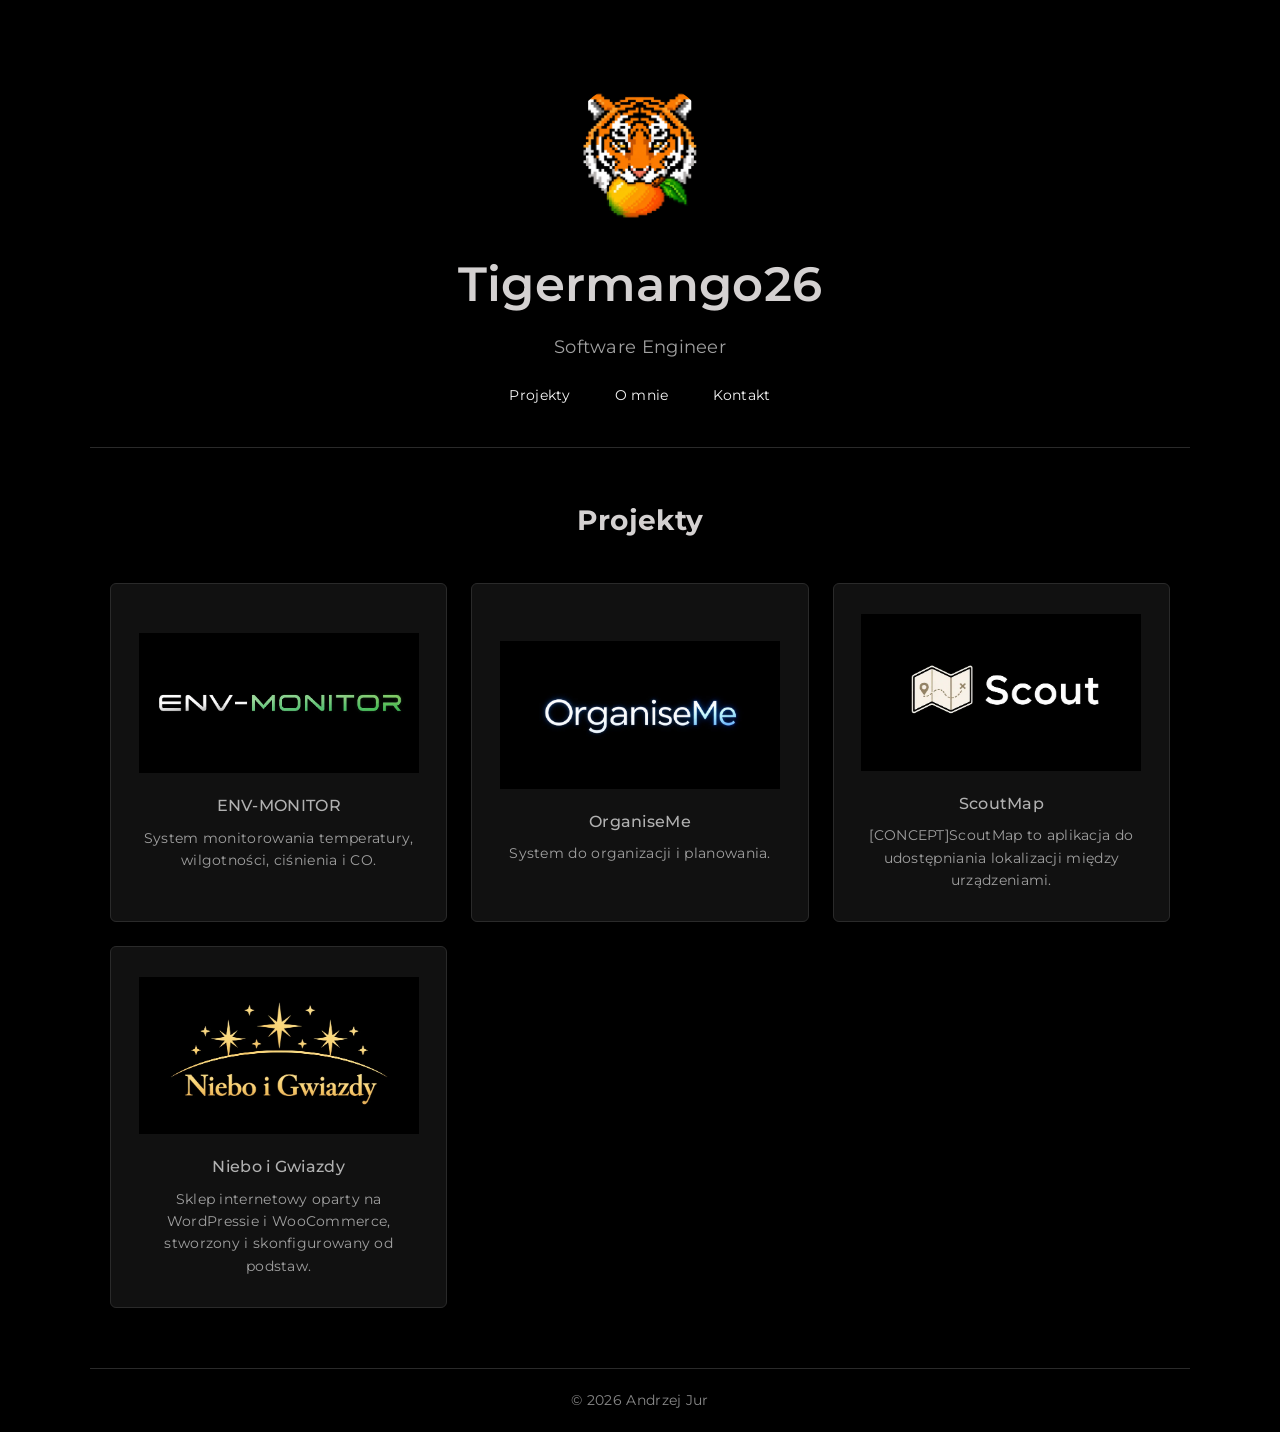
<file: index.html>
<!DOCTYPE html>
<html lang="pl">
<head>
    <meta charset="UTF-8">
    <meta name="viewport" content="width=device-width, initial-scale=1.0">
    <title>Projekty - Andrzej Jur</title>
    <link rel="stylesheet" href="style.css?v=3">
    <link href="https://fonts.googleapis.com/css2?family=Montserrat:wght@300;400;600&display=swap" rel="stylesheet">
    <link rel="icon" type="image/jpg" href="assets/favicon.jpg"
</head>

<body>

    <header>
        <img src="assets/Tigermango_animated.webp" alt="Logo Tigermango" class="header-logo">

        <h1>Tigermango26</h1>
        <p>Software Engineer</p>

        <nav>
            <ul class="nav">
                <li><a href="/">Projekty</a></li>
                <li><a href="/aboutme.html">O mnie</a></li>
                <li><a href="/contact.html">Kontakt</a></li>
            </ul>
        </nav>
    </header>

    <main>
        <section class="page-intro">
            <h2>Projekty</h2>
        </section>

        <section class="projects-grid">
            <a href="/projekty/envmonitor/" class="project-card">
                <img src="assets/env_button_logo.webp" alt="ENV-MONITOR logo">
                <span>ENV-MONITOR</span>
                <p>System monitorowania temperatury, wilgotności, ciśnienia i CO.</p>
            </a>

            <a href="/projekty/organiseme/" class="project-card">
                <img src="/assets/organiseme_logo.webp" alt="OrganiseMe">
                <span>OrganiseMe</span>
                <p>System do organizacji i planowania.</p>
            </a>

            <a href="/projekty/scoutmap/" class="project-card">
                <img src="/assets/scoutmap_logo.webp" alt="ScoutMap">
                <span>ScoutMap</span>
                <p>[CONCEPT]ScoutMap to aplikacja do udostępniania lokalizacji między urządzeniami.</p>
            </a>

            <a href="/projekty/nieboigwiazdy/" class="project-card">
                <img src="/assets/nieboigwiazdy_logo.webp" alt="Niebo i Gwiazdy">
                <span>Niebo i Gwiazdy</span>
                <p>Sklep internetowy oparty na WordPressie i WooCommerce, stworzony i skonfigurowany od podstaw.</p>
            </a>



        </section>
    </main>

    <footer>
        <p>© 2026 Andrzej Jur</p>
    </footer>

    <script>
        function closePopup() {
            document.getElementById("popup").classList.add("hidden");
        }
    </script>

</body>
</html>
</file>
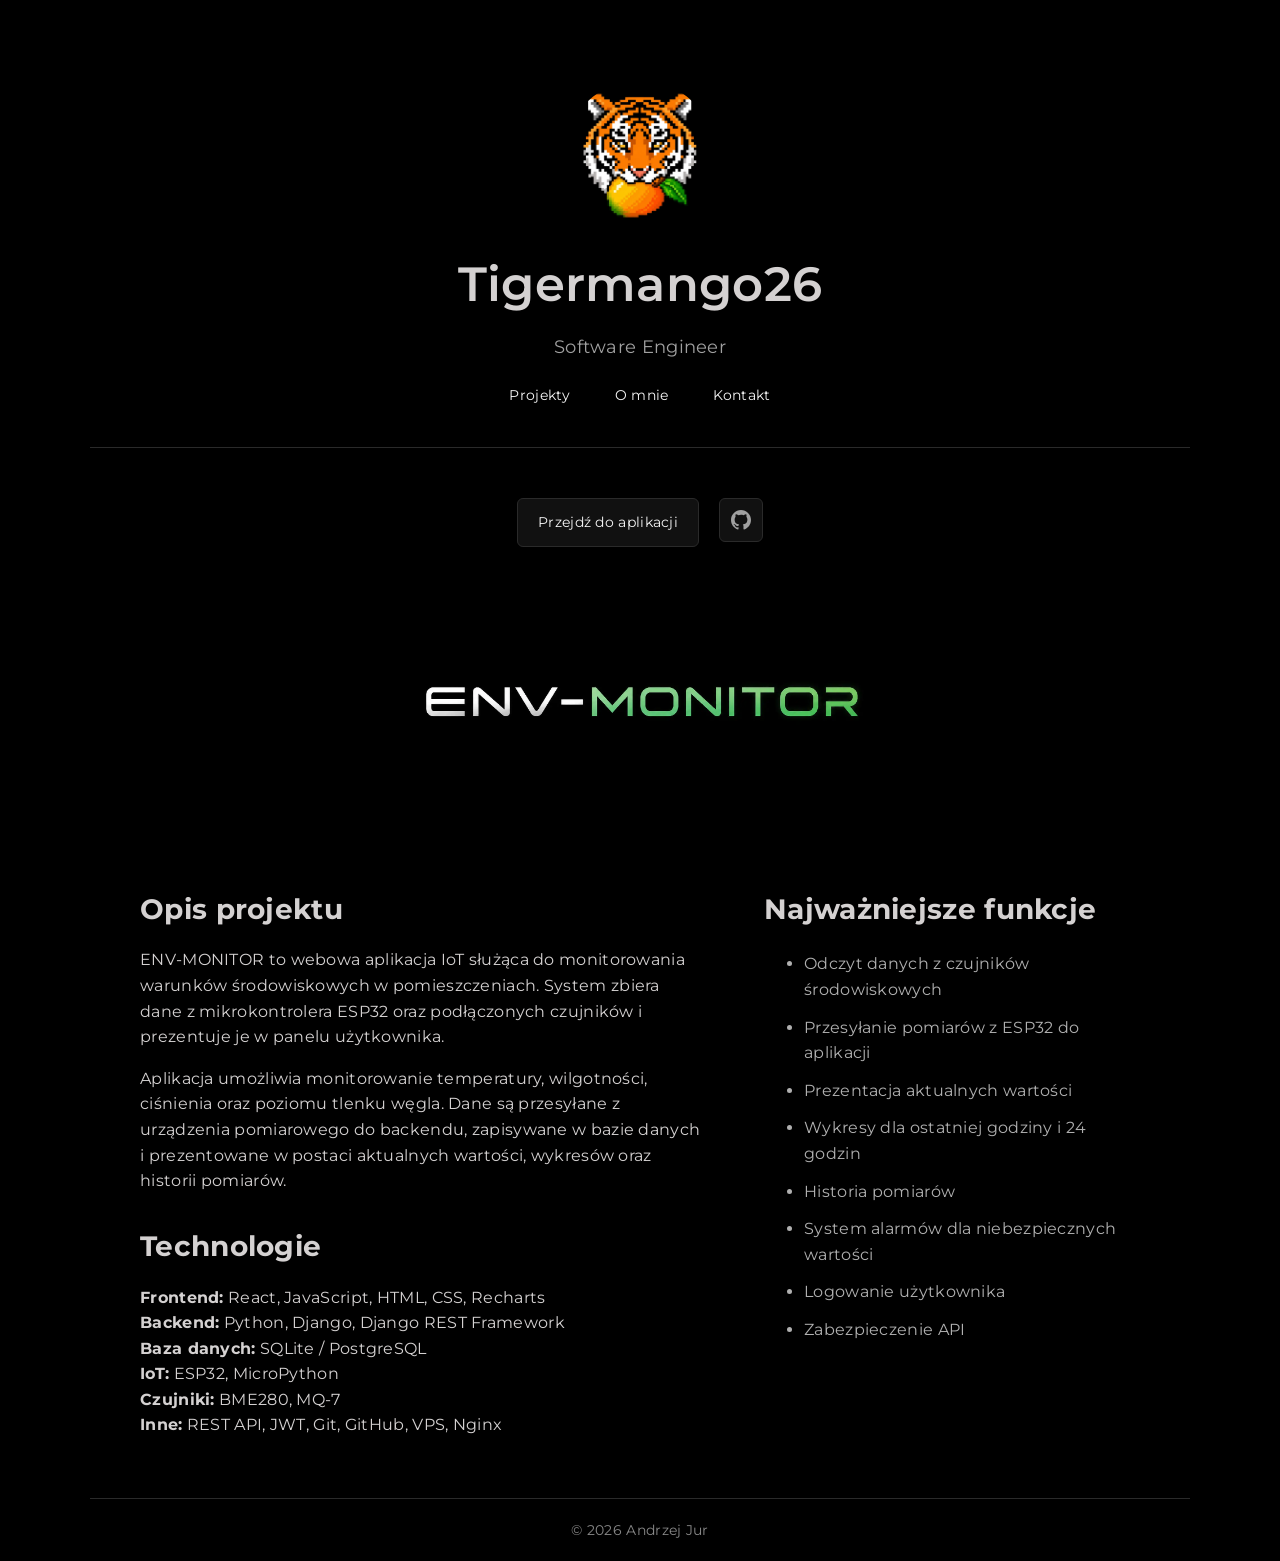
<file: projekty/envmonitor/index.html>
<!DOCTYPE html>
<html lang="pl">
<head>
    <meta charset="UTF-8">
    <meta name="viewport" content="width=device-width, initial-scale=1.0">
    <title>ENV-MONITOR - Andrzej Jur</title>
    <link rel="stylesheet" href="/style.css">
    <link href="https://fonts.googleapis.com/css2?family=Montserrat:wght@300;400;600&display=swap" rel="stylesheet">
    <link rel="icon" type="image/jpg" href="assets/favicon.jpg"
</head>

<body>

    <header>
        <img src="assets/Tigermango_animated.webp" alt="Logo Tigermango" class="header-logo">

        <h1>Tigermango26</h1>
        <p>Software Engineer</p>

        <nav>
            <ul class="nav">
                <li><a href="/">Projekty</a></li>
                <li><a href="/aboutme.html">O mnie</a></li>
                <li><a href="/contact.html">Kontakt</a></li>
            </ul>
        </nav>
    </header>

    <main>
        <section class="project-links">
            <a href="/envmonitorapp/" class="project-button">Przejdź do aplikacji</a>

            <a href="https://github.com/ajur26/env-monitor" target="_blank" class="project-button icon-button" aria-label="Kod projektu na GitHubie">
                <svg class="icon" viewBox="0 0 24 24">
                    <path fill="currentColor" d="M12 0C5.37 0 0 5.37 0 12c0 5.3 3.438 9.8 8.205 11.385.6.113.82-.258.82-.577 0-.285-.01-1.04-.015-2.04-3.338.724-4.042-1.61-4.042-1.61-.546-1.387-1.333-1.756-1.333-1.756-1.09-.745.083-.73.083-.73 1.205.085 1.84 1.236 1.84 1.236 1.07 1.835 2.807 1.305 3.492.998.108-.776.418-1.305.762-1.605-2.665-.3-5.467-1.332-5.467-5.93 0-1.31.47-2.382 1.235-3.22-.124-.303-.535-1.52.117-3.165 0 0 1.008-.322 3.3 1.23a11.49 11.49 0 013.003-.403c1.02.005 2.045.138 3.003.403 2.29-1.552 3.296-1.23 3.296-1.23.653 1.645.242 2.862.118 3.165.77.838 1.233 1.91 1.233 3.22 0 4.61-2.807 5.625-5.48 5.92.43.37.823 1.102.823 2.222 0 1.606-.015 2.9-.015 3.293 0 .322.216.694.825.576C20.565 21.795 24 17.297 24 12c0-6.63-5.373-12-12-12z"/>
                </svg>
            </a>
        </section>

        <section class="page-intro">
            <img src="assets/env_button_logo.webp" alt="ENV-MONITOR" class="project-title-img">
        </section>

        <section class="project-layout">
            <div class="project-column">
                <h2>Opis projektu</h2>
                <p>
                    ENV-MONITOR to webowa aplikacja IoT służąca do monitorowania warunków środowiskowych w pomieszczeniach.
                    System zbiera dane z mikrokontrolera ESP32 oraz podłączonych czujników i prezentuje je w panelu użytkownika.
                </p>

                <p>
                    Aplikacja umożliwia monitorowanie temperatury, wilgotności, ciśnienia oraz poziomu tlenku węgla.
                    Dane są przesyłane z urządzenia pomiarowego do backendu, zapisywane w bazie danych i prezentowane
                    w postaci aktualnych wartości, wykresów oraz historii pomiarów.
                </p>

                <h2>Technologie</h2>
                <p>
                    <strong>Frontend:</strong> React, JavaScript, HTML, CSS, Recharts<br>
                    <strong>Backend:</strong> Python, Django, Django REST Framework<br>
                    <strong>Baza danych:</strong> SQLite / PostgreSQL<br>
                    <strong>IoT:</strong> ESP32, MicroPython<br>
                    <strong>Czujniki:</strong> BME280, MQ-7<br>
                    <strong>Inne:</strong> REST API, JWT, Git, GitHub, VPS, Nginx
                </p>
            </div>

            <div class="project-column">
                <h2>Najważniejsze funkcje</h2>
                <ul class="features">
                    <li>Odczyt danych z czujników środowiskowych</li>
                    <li>Przesyłanie pomiarów z ESP32 do aplikacji</li>
                    <li>Prezentacja aktualnych wartości</li>
                    <li>Wykresy dla ostatniej godziny i 24 godzin</li>
                    <li>Historia pomiarów</li>
                    <li>System alarmów dla niebezpiecznych wartości</li>
                    <li>Logowanie użytkownika</li>
                    <li>Zabezpieczenie API</li>
                </ul>
            </div>
        </section>
    </main>

    <footer>
        <p>© 2026 Andrzej Jur</p>
    </footer>

</body>
</html>
</file>
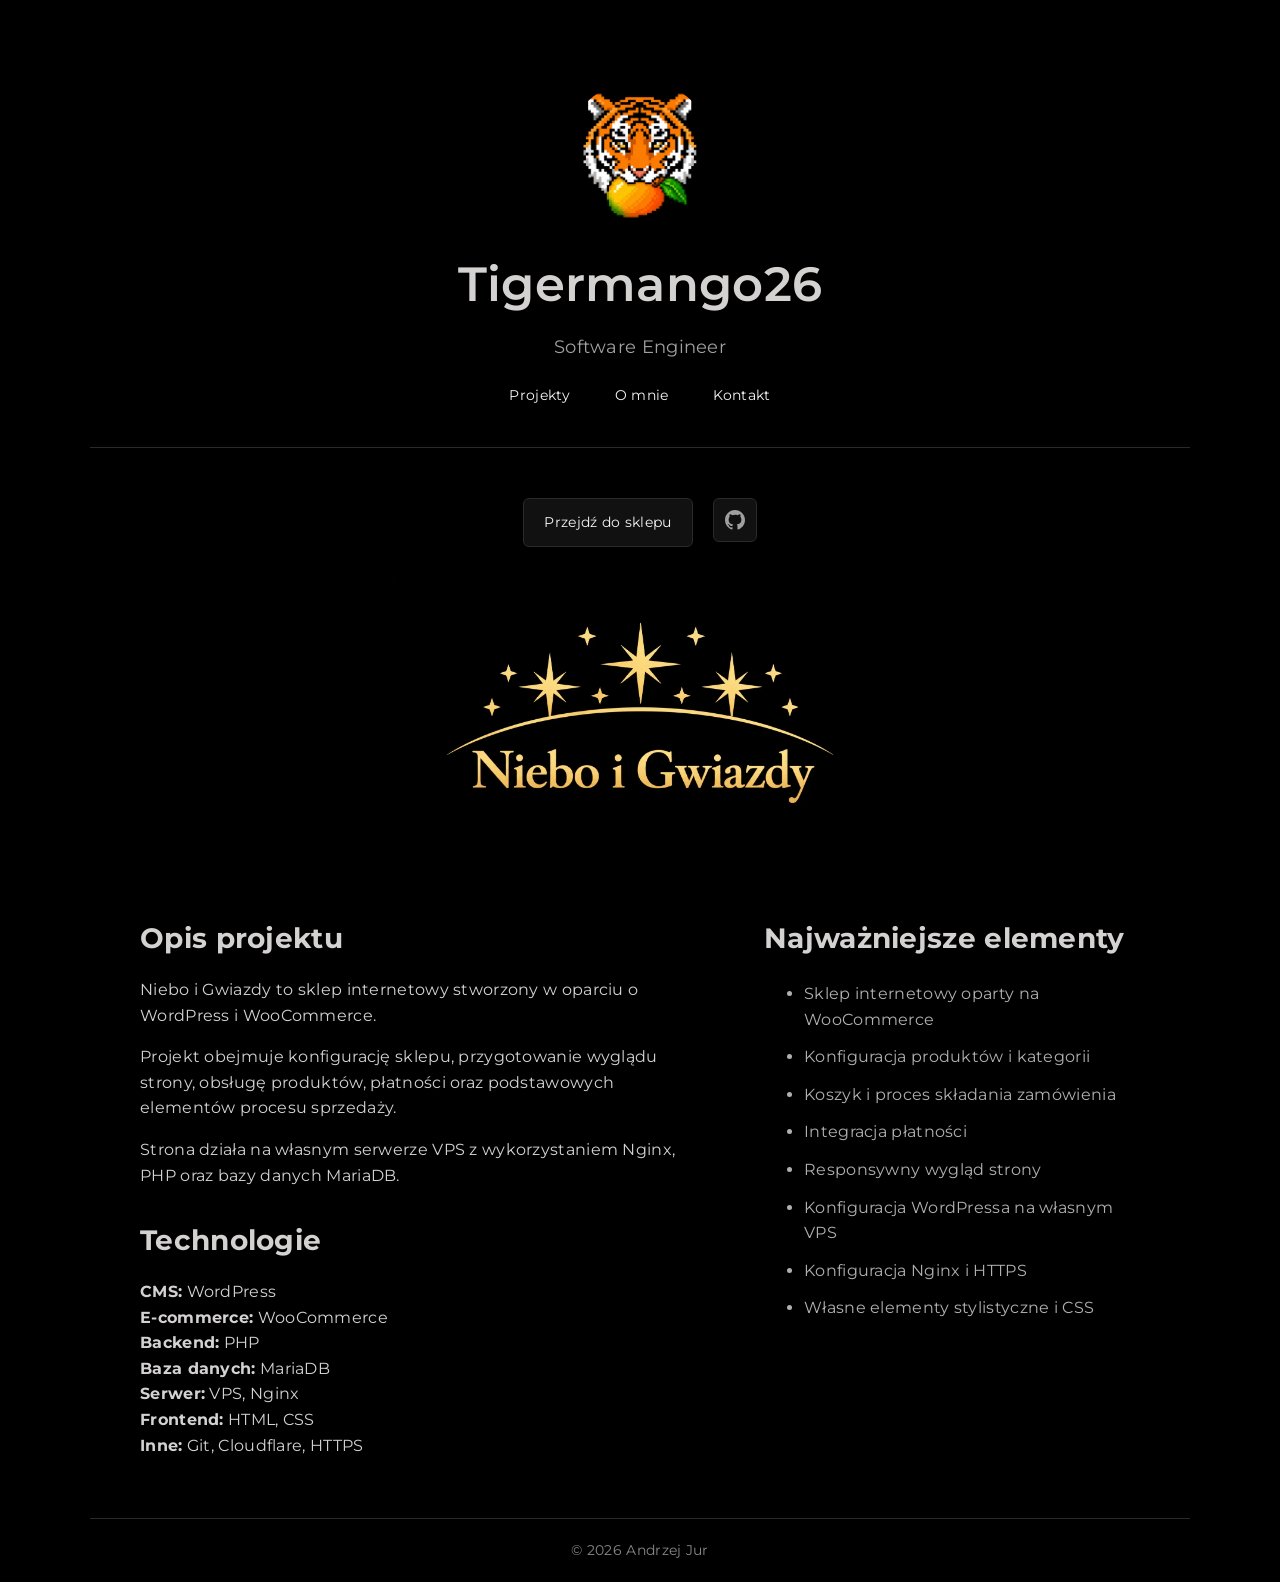
<file: projekty/nieboigwiazdy/index.html>
<!DOCTYPE html>
<html lang="pl">

<head>
    <meta charset="UTF-8">
    <meta name="viewport" content="width=device-width, initial-scale=1.0">

    <title>Niebo i Gwiazdy - Andrzej Jur</title>

    <link rel="stylesheet" href="/style.css">

    <link
        href="https://fonts.googleapis.com/css2?family=Montserrat:wght@300;400;600&display=swap"
        rel="stylesheet"
    >

    <link rel="icon" type="image/jpg" href="/assets/favicon.jpg">
</head>

<body>

    <header>
        <img
            src="/assets/Tigermango_animated.webp"
            alt="Logo Tigermango"
            class="header-logo"
        >

        <h1>Tigermango26</h1>
        <p>Software Engineer</p>

        <nav>
            <ul class="nav">
                <li><a href="/">Projekty</a></li>
                <li><a href="/aboutme.html">O mnie</a></li>
                <li><a href="/contact.html">Kontakt</a></li>
            </ul>
        </nav>
    </header>

    <main>

        <section class="project-links">

            <a
                href="https://nieboigwiazdy.andrzejjur.pl"
                target="_blank"
                rel="noopener noreferrer"
                class="project-button"
            >
                Przejdź do sklepu
            </a>
            <a href="https://github.com/ajur26" target="_blank" class="project-button icon-button" aria-label="Kod projektu na GitHubie">
                <svg class="icon" viewBox="0 0 24 24">
                    <path fill="currentColor" d="M12 0C5.37 0 0 5.37 0 12c0 5.3 3.438 9.8 8.205 11.385.6.113.82-.258.82-.577 0-.285-.01-1.04-.015-2.04-3.338.724-4.042-1.61-4.042-1.61-.546-1.387-1.333-1.756-1.333-1.756-1.09-.745.083-.73.083-.73 1.205.085 1.84 1.236 1.84 1.236 1.07 1.835 2.807 1.305 3.492.998.108-.776.418-1.305.762-1.605-2.665-.3-5.467-1.332-5.467-5.93 0-1.31.47-2.382 1.235-3.22-.124-.303-.535-1.52.117-3.165 0 0 1.008-.322 3.3 1.23a11.49 11.49 0 013.003-.403c1.02.005 2.045.138 3.003.403 2.29-1.552 3.296-1.23 3.296-1.23.653 1.645.242 2.862.118 3.165.77.838 1.233 1.91 1.233 3.22 0 4.61-2.807 5.625-5.48 5.92.43.37.823 1.102.823 2.222 0 1.606-.015 2.9-.015 3.293 0 .322.216.694.825.576C20.565 21.795 24 17.297 24 12c0-6.63-5.373-12-12-12z"/>
                </svg>
            </a>

        </section>

        <section class="page-intro">
            <img src="assets/nieboigwiazdy_logo.webp" alt="Niebo i Gwiazdy" class="project-title-img">
        </section>

        <section class="project-layout">

            <div class="project-column">

                <h2>Opis projektu</h2>

                <p>
                    Niebo i Gwiazdy to sklep internetowy stworzony
                    w oparciu o WordPress i WooCommerce.
                </p>

                <p>
                    Projekt obejmuje konfigurację sklepu, przygotowanie
                    wyglądu strony, obsługę produktów, płatności oraz
                    podstawowych elementów procesu sprzedaży.
                </p>

                <p>
                    Strona działa na własnym serwerze VPS z wykorzystaniem
                    Nginx, PHP oraz bazy danych MariaDB.
                </p>

                <h2>Technologie</h2>

                <p>
                    <strong>CMS:</strong> WordPress<br>
                    <strong>E-commerce:</strong> WooCommerce<br>
                    <strong>Backend:</strong> PHP<br>
                    <strong>Baza danych:</strong> MariaDB<br>
                    <strong>Serwer:</strong> VPS, Nginx<br>
                    <strong>Frontend:</strong> HTML, CSS<br>
                    <strong>Inne:</strong> Git, Cloudflare, HTTPS
                </p>

            </div>

            <div class="project-column">

                <h2>Najważniejsze elementy</h2>

                <ul class="features">
                    <li>Sklep internetowy oparty na WooCommerce</li>
                    <li>Konfiguracja produktów i kategorii</li>
                    <li>Koszyk i proces składania zamówienia</li>
                    <li>Integracja płatności</li>
                    <li>Responsywny wygląd strony</li>
                    <li>Konfiguracja WordPressa na własnym VPS</li>
                    <li>Konfiguracja Nginx i HTTPS</li>
                    <li>Własne elementy stylistyczne i CSS</li>
                </ul>

            </div>

        </section>

    </main>

    <footer>
        <p>© 2026 Andrzej Jur</p>
    </footer>

</body>

</html>
</file>
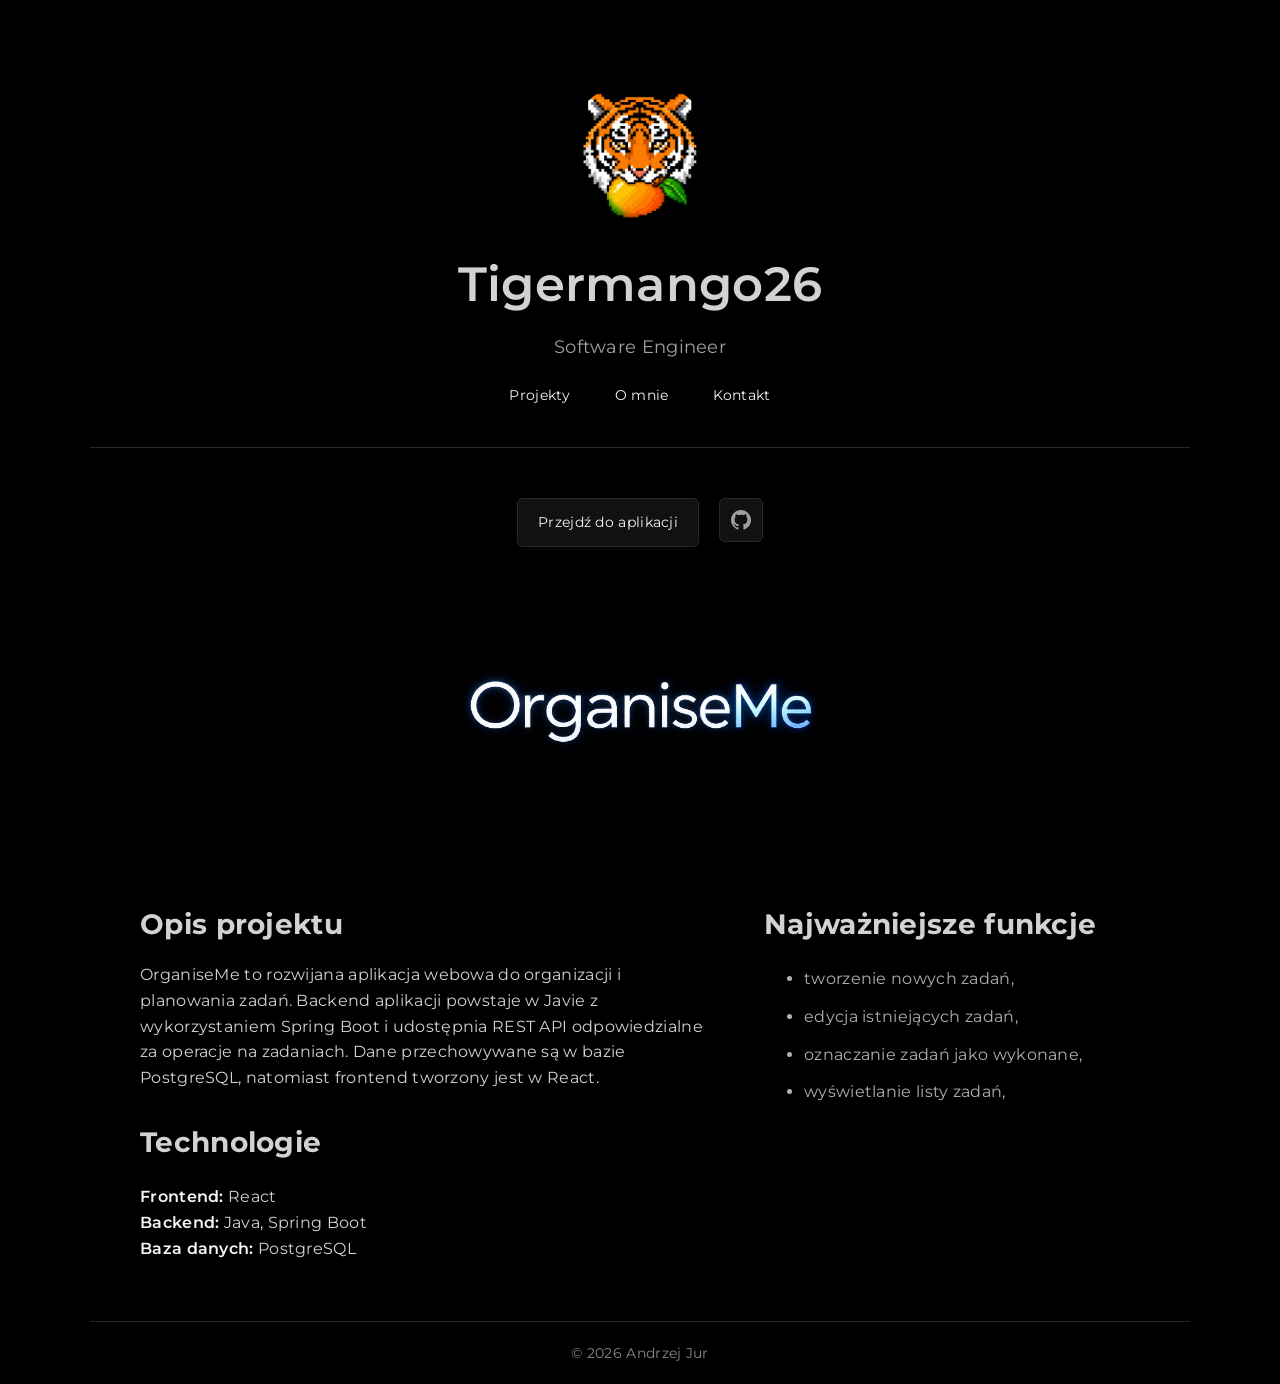
<file: projekty/organiseme/index.html>
<!DOCTYPE html>
<html lang="pl">
<head>
    <meta charset="UTF-8">
    <meta name="viewport" content="width=device-width, initial-scale=1.0">
    <title>Organiseme - Andrzej Jur</title>
    <link rel="stylesheet" href="/style.css">
    <link href="https://fonts.googleapis.com/css2?family=Montserrat:wght@300;400;600&display=swap" rel="stylesheet">
    <link rel="icon" type="image/jpg" href="assets/favicon.jpg"
</head>

<body>

    <header>
        <img src="assets/Tigermango_animated.webp" alt="Logo Tigermango" class="header-logo">

        <h1>Tigermango26</h1>
        <p>Software Engineer</p>

        <nav>
            <ul class="nav">
                <li><a href="/">Projekty</a></li>
                <li><a href="/aboutme.html">O mnie</a></li>
                <li><a href="/contact.html">Kontakt</a></li>
            </ul>
        </nav>
    </header>

    <main>
        <section class="project-links">
            <a href="/organiseme/" class="project-button">Przejdź do aplikacji</a>

            <a href="https://github.com/ajur26" target="_blank" class="project-button icon-button" aria-label="Kod projektu na GitHubie">
                <svg class="icon" viewBox="0 0 24 24">
                    <path fill="currentColor" d="M12 0C5.37 0 0 5.37 0 12c0 5.3 3.438 9.8 8.205 11.385.6.113.82-.258.82-.577 0-.285-.01-1.04-.015-2.04-3.338.724-4.042-1.61-4.042-1.61-.546-1.387-1.333-1.756-1.333-1.756-1.09-.745.083-.73.083-.73 1.205.085 1.84 1.236 1.84 1.236 1.07 1.835 2.807 1.305 3.492.998.108-.776.418-1.305.762-1.605-2.665-.3-5.467-1.332-5.467-5.93 0-1.31.47-2.382 1.235-3.22-.124-.303-.535-1.52.117-3.165 0 0 1.008-.322 3.3 1.23a11.49 11.49 0 013.003-.403c1.02.005 2.045.138 3.003.403 2.29-1.552 3.296-1.23 3.296-1.23.653 1.645.242 2.862.118 3.165.77.838 1.233 1.91 1.233 3.22 0 4.61-2.807 5.625-5.48 5.92.43.37.823 1.102.823 2.222 0 1.606-.015 2.9-.015 3.293 0 .322.216.694.825.576C20.565 21.795 24 17.297 24 12c0-6.63-5.373-12-12-12z"/>
                </svg>
            </a>
        </section>

        <section class="page-intro">
            <img src="assets/organiseme_logo.webp" alt="ScoutMap" class="project-title-img">
        </section>

        <section class="project-layout">
            <div class="project-column">
                <h2>Opis projektu</h2>
                <p>
                    OrganiseMe to rozwijana aplikacja webowa do organizacji i planowania zadań. 
                    Backend aplikacji powstaje w Javie z wykorzystaniem Spring Boot i udostępnia REST API odpowiedzialne za operacje na zadaniach. 
                    Dane przechowywane są w bazie PostgreSQL, natomiast frontend tworzony jest w React.
                </p>

                <h2>Technologie</h2>
                <ul class="technologies">
                    <ul class="technologies">
                        <li><strong>Frontend:</strong> React</li>
                        <li><strong>Backend:</strong> Java, Spring Boot</li>
                        <li><strong>Baza danych:</strong> PostgreSQL</li>
                    </ul>
            </div>

            <div class="project-column">
                <h2>Najważniejsze funkcje</h2>
                <ul class="features">
                    <li>tworzenie nowych zadań,</li>
                    <li>edycja istniejących zadań,</li>
                    <li>oznaczanie zadań jako wykonane,</li>
                    <li>wyświetlanie listy zadań,</li>
                </ul>

            </div>
        </section>
    </main>

    <footer>
        <p>© 2026 Andrzej Jur</p>
    </footer>

</body>
</html>
</file>
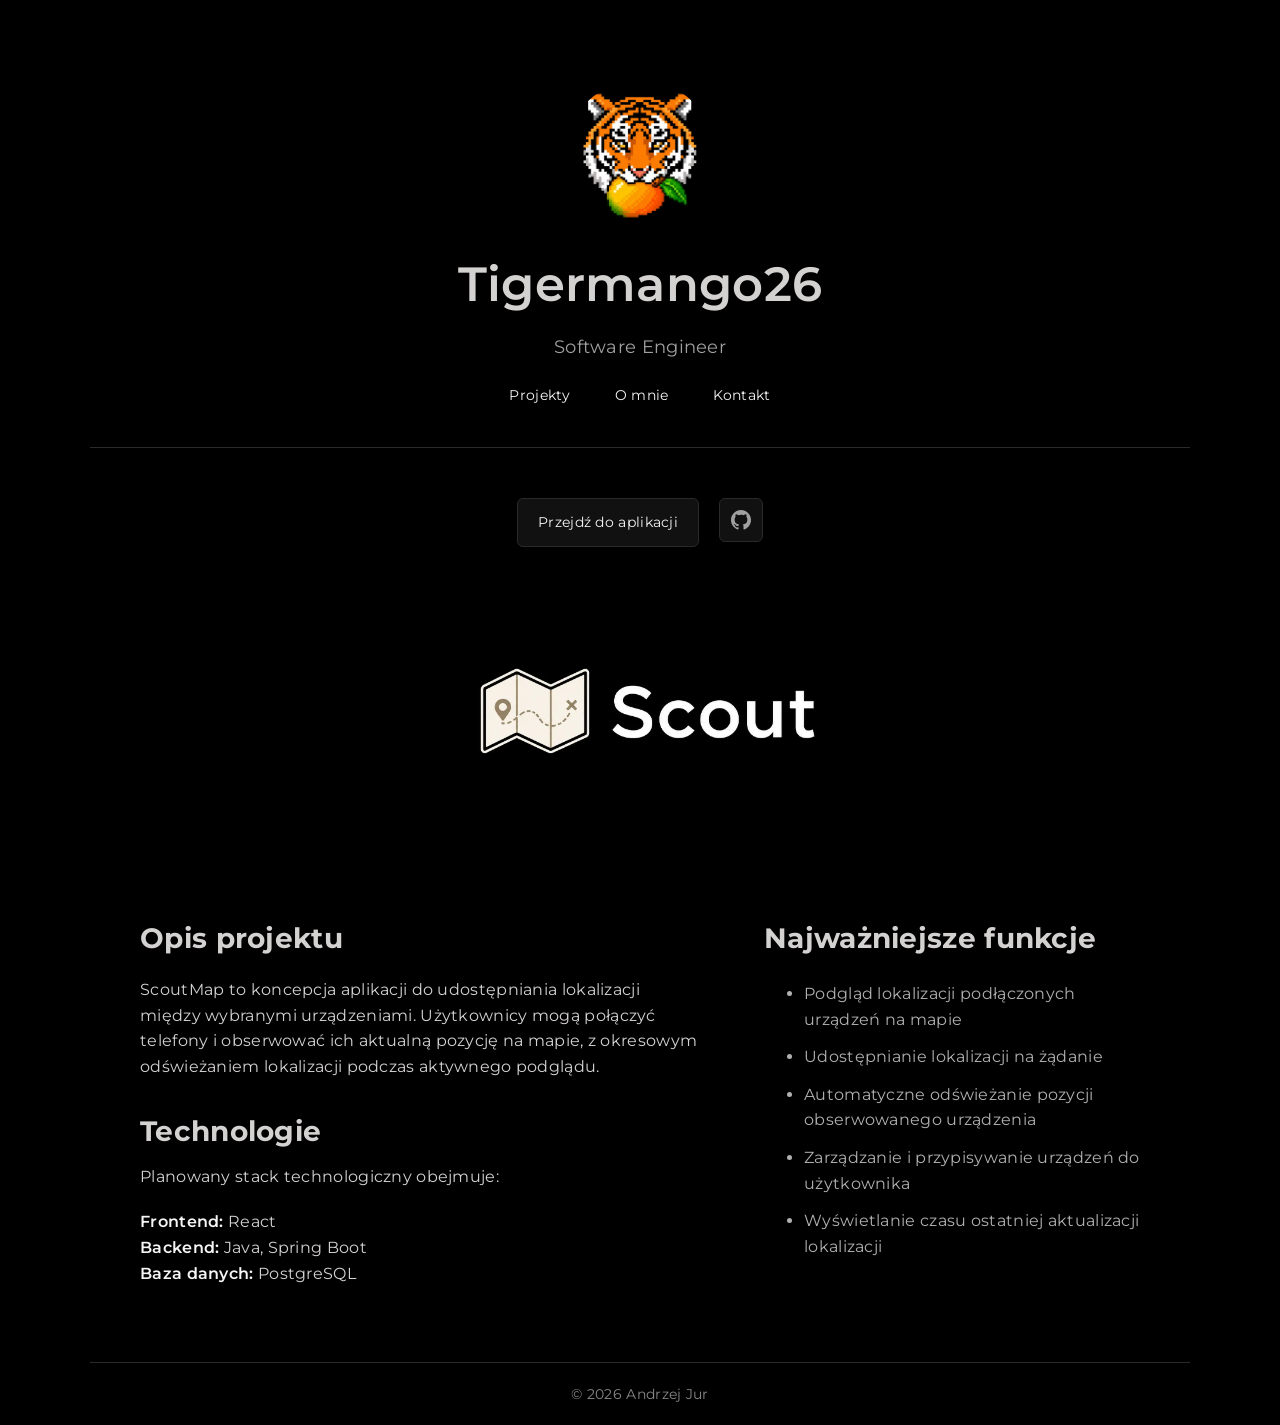
<file: projekty/scoutmap/index.html>
<!DOCTYPE html>
<html lang="pl">
<head>
    <meta charset="UTF-8">
    <meta name="viewport" content="width=device-width, initial-scale=1.0">
    <title>WorkflowApp - Andrzej Jur</title>
    <link rel="stylesheet" href="/style.css">
    <link href="https://fonts.googleapis.com/css2?family=Montserrat:wght@300;400;600&display=swap" rel="stylesheet">
    <link rel="icon" type="image/jpg" href="assets/favicon.jpg"
</head>

<body>

    <header>
        <img src="assets/Tigermango_animated.webp" alt="Logo Tigermango" class="header-logo">

        <h1>Tigermango26</h1>
        <p>Software Engineer</p>

        <nav>
            <ul class="nav">
                <li><a href="/">Projekty</a></li>
                <li><a href="/aboutme.html">O mnie</a></li>
                <li><a href="/contact.html">Kontakt</a></li>
            </ul>
        </nav>
    </header>

    <main>
        <section class="project-links">
            <a href="/ScoutMap/" class="project-button">Przejdź do aplikacji</a>

            <a href="https://github.com/ajur26" target="_blank" class="project-button icon-button" aria-label="Kod projektu na GitHubie">
                <svg class="icon" viewBox="0 0 24 24">
                    <path fill="currentColor" d="M12 0C5.37 0 0 5.37 0 12c0 5.3 3.438 9.8 8.205 11.385.6.113.82-.258.82-.577 0-.285-.01-1.04-.015-2.04-3.338.724-4.042-1.61-4.042-1.61-.546-1.387-1.333-1.756-1.333-1.756-1.09-.745.083-.73.083-.73 1.205.085 1.84 1.236 1.84 1.236 1.07 1.835 2.807 1.305 3.492.998.108-.776.418-1.305.762-1.605-2.665-.3-5.467-1.332-5.467-5.93 0-1.31.47-2.382 1.235-3.22-.124-.303-.535-1.52.117-3.165 0 0 1.008-.322 3.3 1.23a11.49 11.49 0 013.003-.403c1.02.005 2.045.138 3.003.403 2.29-1.552 3.296-1.23 3.296-1.23.653 1.645.242 2.862.118 3.165.77.838 1.233 1.91 1.233 3.22 0 4.61-2.807 5.625-5.48 5.92.43.37.823 1.102.823 2.222 0 1.606-.015 2.9-.015 3.293 0 .322.216.694.825.576C20.565 21.795 24 17.297 24 12c0-6.63-5.373-12-12-12z"/>
                </svg>
            </a>
        </section>

        <section class="page-intro">
            <img src="assets/scoutmap_logo.webp" alt="ScoutMap" class="project-title-img">
        </section>

        <section class="project-layout">
            <div class="project-column">
                <h2>Opis projektu</h2>
                <p>
                   ScoutMap to koncepcja aplikacji do udostępniania lokalizacji między wybranymi urządzeniami. Użytkownicy mogą połączyć telefony i obserwować ich aktualną pozycję na mapie, z okresowym odświeżaniem lokalizacji podczas aktywnego podglądu.
                </p>

                <h2>Technologie</h2>
                Planowany stack technologiczny obejmuje:
                <ul class="technologies">
                    <ul class="technologies">
                        <li><strong>Frontend:</strong> React</li>
                        <li><strong>Backend:</strong> Java, Spring Boot</li>
                        <li><strong>Baza danych:</strong> PostgreSQL</li>
                    </ul>
                <p>


                </p>
            </div>

            <div class="project-column">
                <h2>Najważniejsze funkcje</h2>
                <ul class="features">
                    <li>Podgląd lokalizacji podłączonych urządzeń na mapie</li>
                    <li>Udostępnianie lokalizacji na żądanie</li>
                    <li>Automatyczne odświeżanie pozycji obserwowanego urządzenia</li>
                    <li>Zarządzanie i przypisywanie urządzeń do użytkownika</li>
                    <li>Wyświetlanie czasu ostatniej aktualizacji lokalizacji</li>
                </ul>
            </div>
        </section>
    </main>

    <footer>
        <p>© 2026 Andrzej Jur</p>
    </footer>

</body>
</html>
</file>
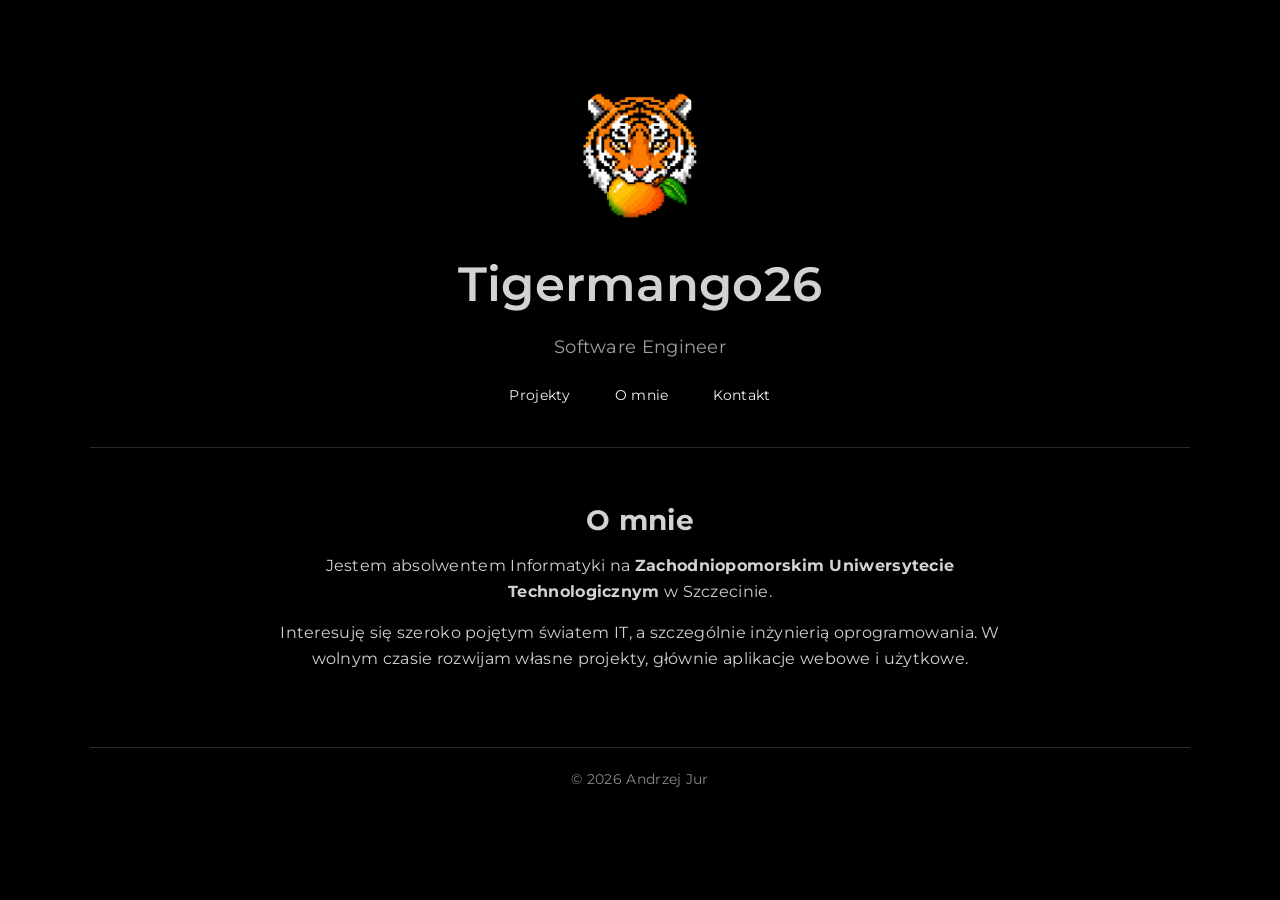
<file: aboutme.html>
<!DOCTYPE html>
<html lang="pl">
<head>
    <meta charset="UTF-8">
    <meta name="viewport" content="width=device-width, initial-scale=1.0">
    <title>Andrzej Jur - Portfolio</title>
    <link rel="stylesheet" href="style.css?v=3">
    <link href="https://fonts.googleapis.com/css2?family=Montserrat:wght@300;400;600&display=swap" rel="stylesheet">
    <link rel="icon" type="image/jpg" href="assets/favicon.jpg"
</head>

<body>

    <header>
        <img src="assets/Tigermango_animated.webp" alt="Logo Tigermango" class="header-logo">

        <h1>Tigermango26</h1>
        <p>Software Engineer</p>

        <nav>
            <ul class="nav">
                <li><a href="/">Projekty</a></li>
                <li><a href="/aboutme.html">O mnie</a></li>
                <li><a href="/contact.html">Kontakt</a></li>
            </ul>
        </nav>
    </header>

    <main>
        <section class="page-intro">
            <h2>O mnie</h2>
            <p>
                Jestem absolwentem Informatyki na <b>Zachodniopomorskim Uniwersytecie Technologicznym</b> w Szczecinie.
            </p>

            <p>
                Interesuję się szeroko pojętym światem IT, a szczególnie inżynierią oprogramowania. W wolnym czasie rozwijam własne projekty, głównie aplikacje webowe i użytkowe.
            </p>
        </section>
    </main>

    <footer>
        <p>© 2026 Andrzej Jur</p>
    </footer>

</body>
</html>
</file>
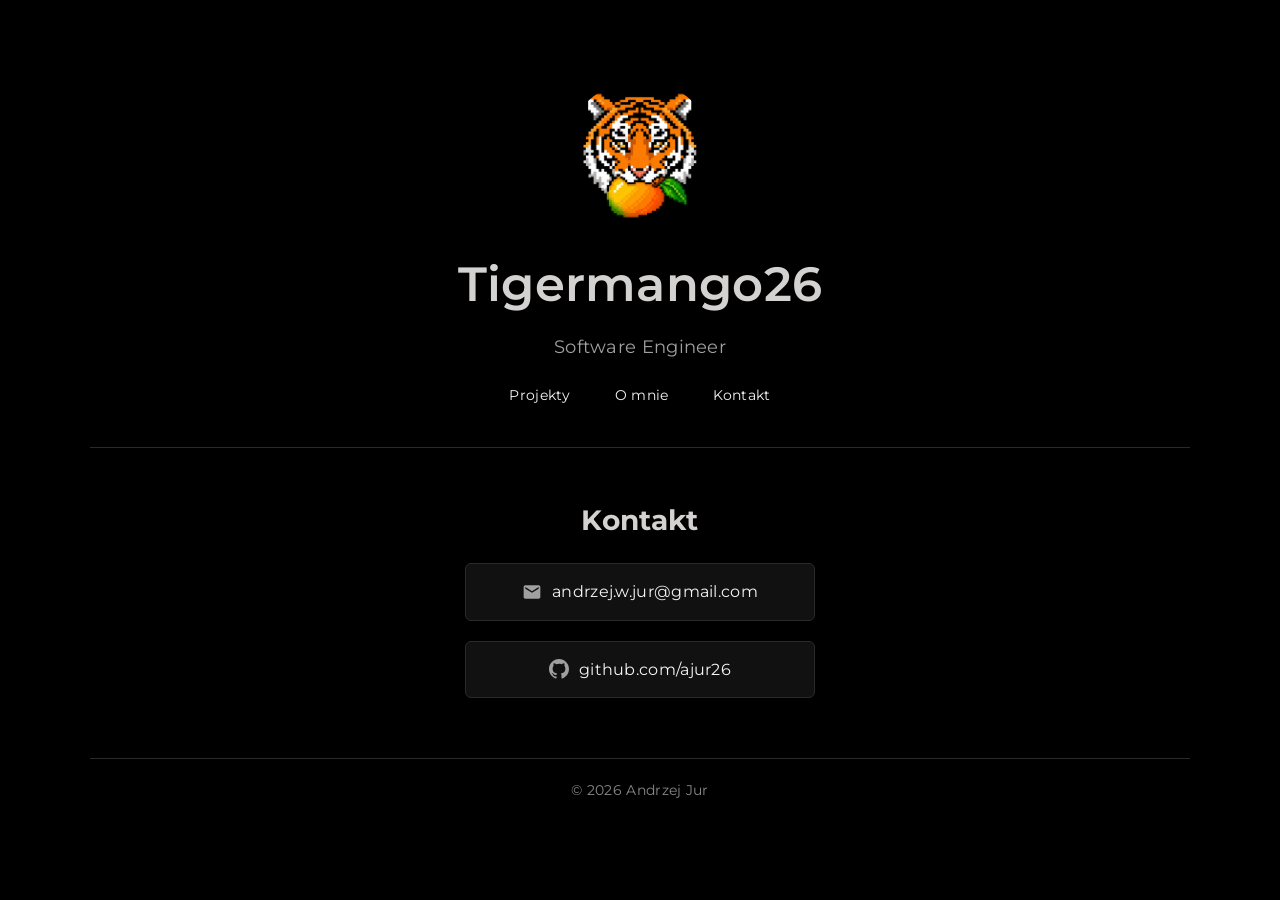
<file: contact.html>
<!DOCTYPE html>
<html lang="pl">
<head>
    <meta charset="UTF-8">
    <meta name="viewport" content="width=device-width, initial-scale=1.0">
    <title>Kontakt - Andrzej Jur</title>
    <link rel="stylesheet" href="style.css?v=3">
    <link href="https://fonts.googleapis.com/css2?family=Montserrat:wght@300;400;600&display=swap" rel="stylesheet">
    <link rel="icon" type="image/jpg" href="assets/favicon.jpg"
</head>

<body>

    <header>
        <img src="assets/Tigermango_animated.webp" alt="Logo Tigermango" class="header-logo">

        <h1>Tigermango26</h1>
        <p>Software Engineer</p>

        <nav>
            <ul class="nav">
                <li><a href="/">Projekty</a></li>
                <li><a href="/aboutme.html">O mnie</a></li>
                <li><a href="/contact.html">Kontakt</a></li>
            </ul>
        </nav>
    </header>

    <main>
        <section class="page-intro">
            <h2>Kontakt</h2>

            <div class="contact-item">
                <svg class="icon" viewBox="0 0 24 24">
                    <path fill="currentColor" d="M20 4H4c-1.1 0-2 .9-2 2v12c0 1.1.9 2 2 2h16c1.1 0 2-.9 2-2V6c0-1.1-.9-2-2-2zm0 4l-8 5-8-5V6l8 5 8-5v2z"/>
                </svg>
                <a href="mailto:andrzej.w.jur@gmail.com">andrzej.w.jur@gmail.com</a>
            </div>

            <div class="contact-item">
                <svg class="icon" viewBox="0 0 24 24">
                    <path fill="currentColor" d="M12 0C5.37 0 0 5.37 0 12c0 5.3 3.438 9.8 8.205 11.385.6.113.82-.258.82-.577 0-.285-.01-1.04-.015-2.04-3.338.724-4.042-1.61-4.042-1.61-.546-1.387-1.333-1.756-1.333-1.756-1.09-.745.083-.73.083-.73 1.205.085 1.84 1.236 1.84 1.236 1.07 1.835 2.807 1.305 3.492.998.108-.776.418-1.305.762-1.605-2.665-.3-5.467-1.332-5.467-5.93 0-1.31.47-2.382 1.235-3.22-.124-.303-.535-1.52.117-3.165 0 0 1.008-.322 3.3 1.23a11.49 11.49 0 013.003-.403c1.02.005 2.045.138 3.003.403 2.29-1.552 3.296-1.23 3.296-1.23.653 1.645.242 2.862.118 3.165.77.838 1.233 1.91 1.233 3.22 0 4.61-2.807 5.625-5.48 5.92.43.37.823 1.102.823 2.222 0 1.606-.015 2.9-.015 3.293 0 .322.216.694.825.576C20.565 21.795 24 17.297 24 12c0-6.63-5.373-12-12-12z"/>
                </svg>
                <a href="https://github.com/ajur26" target="_blank">github.com/ajur26</a>
            </div>

        </section>
    </main>

    <footer>
        <p>© 2026 Andrzej Jur</p>
    </footer>

</body>
</html>
</file>
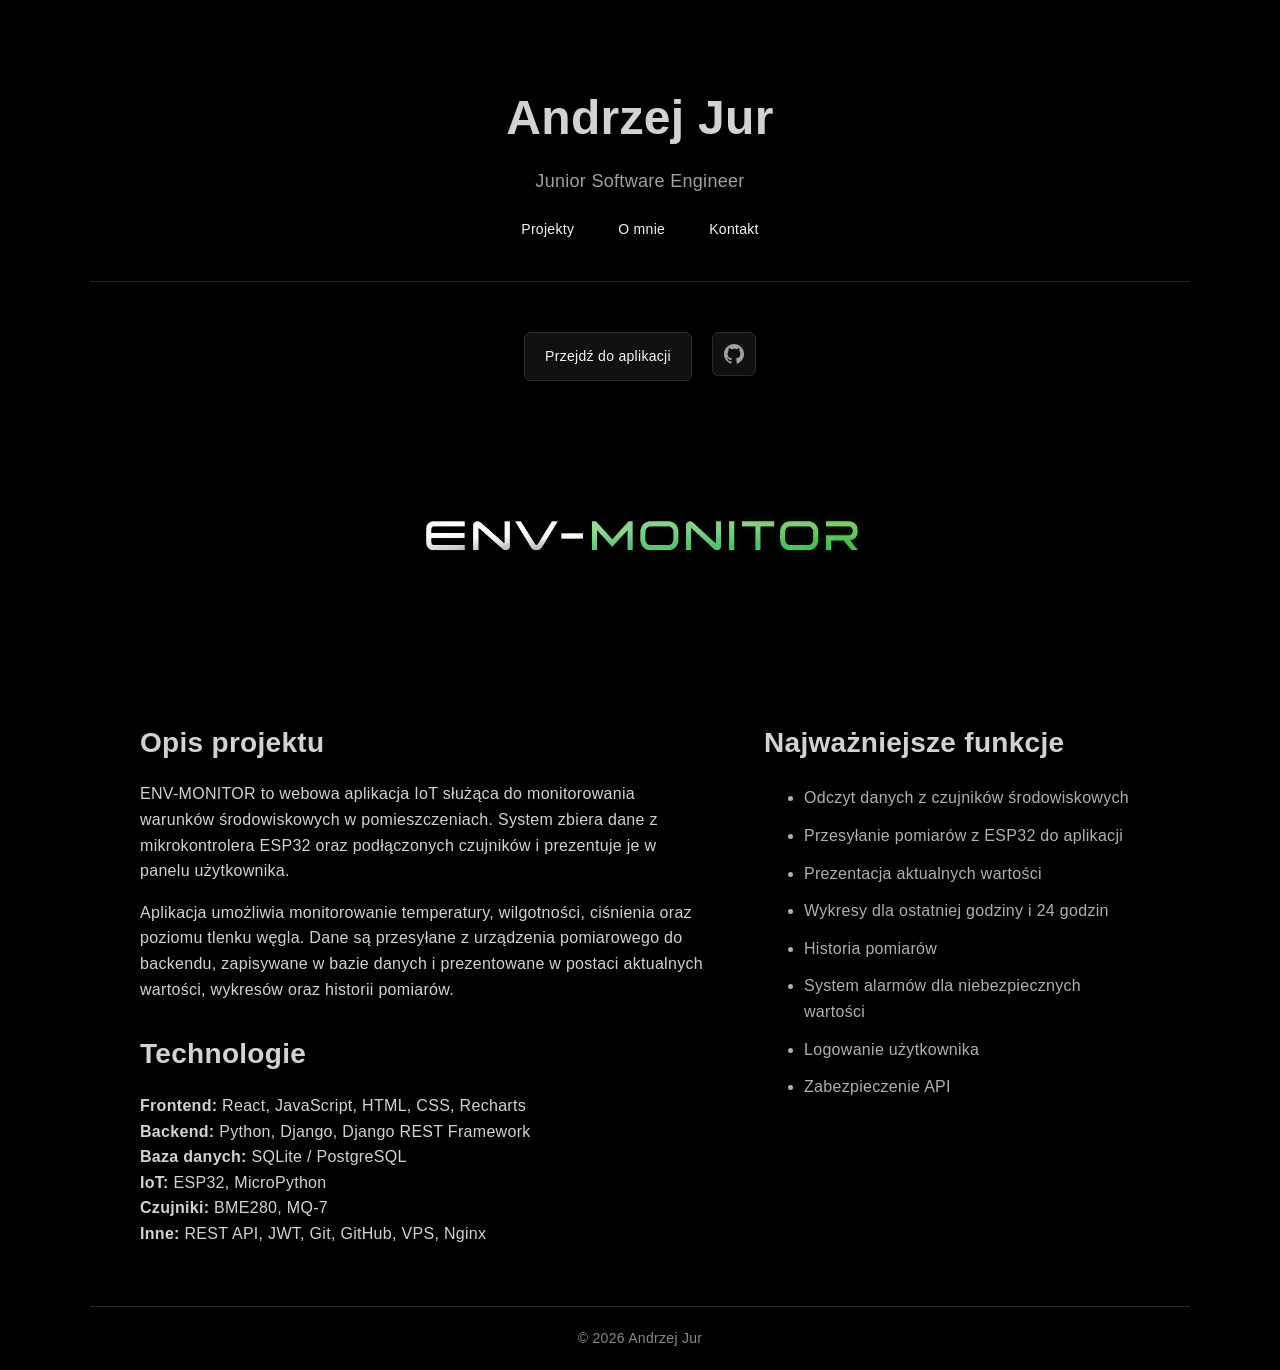
<file: envmonitor.html>
<!DOCTYPE html>
<html lang="pl">
<head>
    <meta charset="UTF-8">
    <meta name="viewport" content="width=device-width, initial-scale=1.0">
    <title>ENV-MONITOR - Andrzej Jur</title>
    <link rel="stylesheet" href="style.css">
</head>

<body>

    <header>
        <h1>Andrzej Jur</h1>
        <p>Junior Software Engineer</p>

        <nav>
            <ul class="nav">
                <li><a href="index.html">Projekty</a></li>
                <li><a href="aboutme.html">O mnie</a></li>
                <li><a href="contact.html">Kontakt</a></li>
            </ul>
        </nav>
    </header>

    <main>
        <section class="project-links">
            <a href="/envmonitor" class="project-button">Przejdź do aplikacji</a>

            <a href="https://github.com/ajur26/env-monitor" target="_blank" class="project-button icon-button" aria-label="Kod projektu na GitHubie">
                <svg class="icon" viewBox="0 0 24 24">
                    <path fill="currentColor" d="M12 0C5.37 0 0 5.37 0 12c0 5.3 3.438 9.8 8.205 11.385.6.113.82-.258.82-.577 0-.285-.01-1.04-.015-2.04-3.338.724-4.042-1.61-4.042-1.61-.546-1.387-1.333-1.756-1.333-1.756-1.09-.745.083-.73.083-.73 1.205.085 1.84 1.236 1.84 1.236 1.07 1.835 2.807 1.305 3.492.998.108-.776.418-1.305.762-1.605-2.665-.3-5.467-1.332-5.467-5.93 0-1.31.47-2.382 1.235-3.22-.124-.303-.535-1.52.117-3.165 0 0 1.008-.322 3.3 1.23a11.49 11.49 0 013.003-.403c1.02.005 2.045.138 3.003.403 2.29-1.552 3.296-1.23 3.296-1.23.653 1.645.242 2.862.118 3.165.77.838 1.233 1.91 1.233 3.22 0 4.61-2.807 5.625-5.48 5.92.43.37.823 1.102.823 2.222 0 1.606-.015 2.9-.015 3.293 0 .322.216.694.825.576C20.565 21.795 24 17.297 24 12c0-6.63-5.373-12-12-12z"/>
                </svg>
            </a>
        </section>

        <section class="page-intro">
            <img src="assets/env_button_logo.webp" alt="ENV-MONITOR" class="project-title-img">
        </section>

        <section class="project-layout">
            <div class="project-column">
                <h2>Opis projektu</h2>
                <p>
                    ENV-MONITOR to webowa aplikacja IoT służąca do monitorowania warunków środowiskowych w pomieszczeniach.
                    System zbiera dane z mikrokontrolera ESP32 oraz podłączonych czujników i prezentuje je w panelu użytkownika.
                </p>

                <p>
                    Aplikacja umożliwia monitorowanie temperatury, wilgotności, ciśnienia oraz poziomu tlenku węgla.
                    Dane są przesyłane z urządzenia pomiarowego do backendu, zapisywane w bazie danych i prezentowane
                    w postaci aktualnych wartości, wykresów oraz historii pomiarów.
                </p>

                <h2>Technologie</h2>
                <p>
                    <strong>Frontend:</strong> React, JavaScript, HTML, CSS, Recharts<br>
                    <strong>Backend:</strong> Python, Django, Django REST Framework<br>
                    <strong>Baza danych:</strong> SQLite / PostgreSQL<br>
                    <strong>IoT:</strong> ESP32, MicroPython<br>
                    <strong>Czujniki:</strong> BME280, MQ-7<br>
                    <strong>Inne:</strong> REST API, JWT, Git, GitHub, VPS, Nginx
                </p>
            </div>

            <div class="project-column">
                <h2>Najważniejsze funkcje</h2>
                <ul class="features">
                    <li>Odczyt danych z czujników środowiskowych</li>
                    <li>Przesyłanie pomiarów z ESP32 do aplikacji</li>
                    <li>Prezentacja aktualnych wartości</li>
                    <li>Wykresy dla ostatniej godziny i 24 godzin</li>
                    <li>Historia pomiarów</li>
                    <li>System alarmów dla niebezpiecznych wartości</li>
                    <li>Logowanie użytkownika</li>
                    <li>Zabezpieczenie API</li>
                </ul>
            </div>
        </section>
    </main>

    <footer>
        <p>© 2026 Andrzej Jur</p>
    </footer>

</body>
</html>
</file>
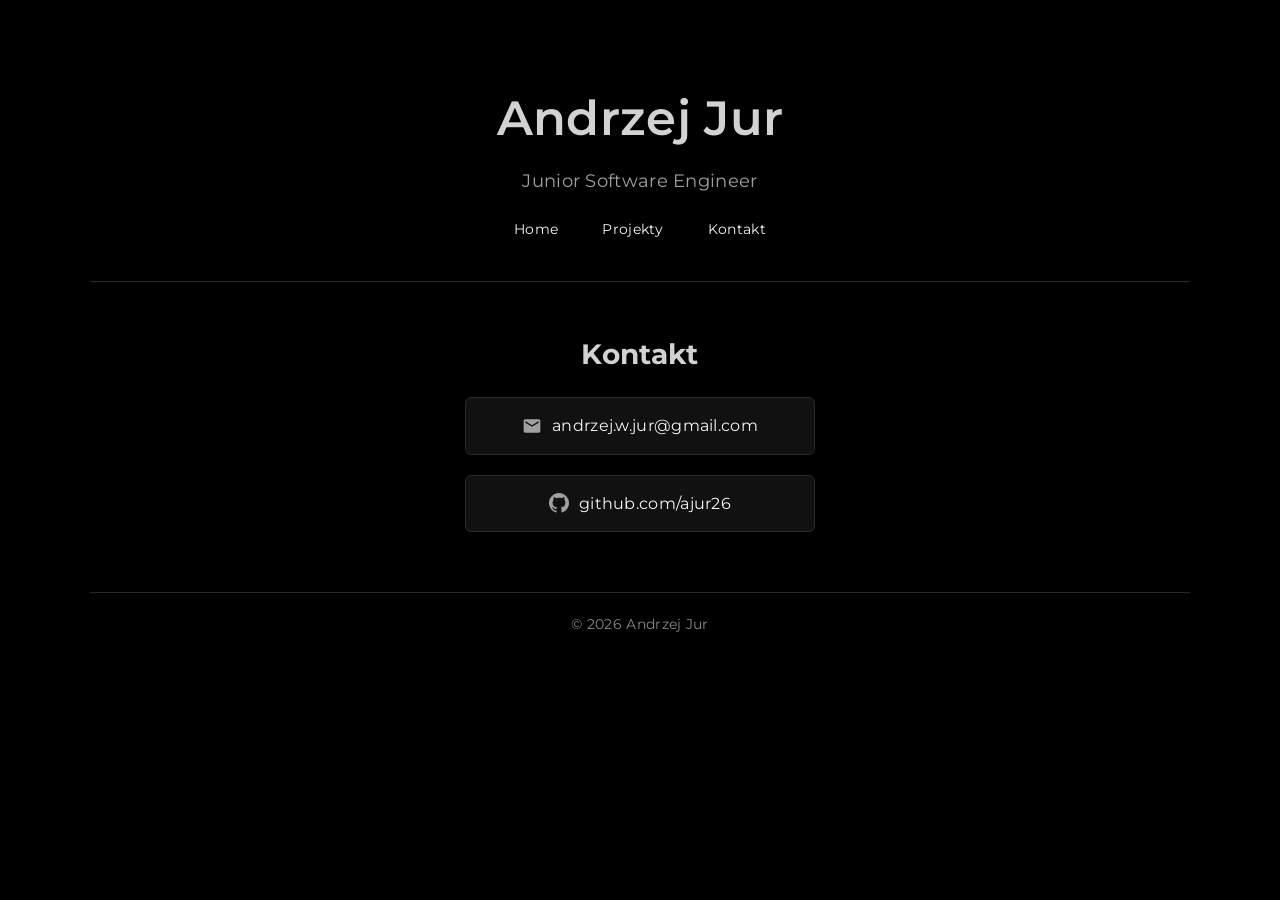
<file: kontakt.html>
<!DOCTYPE html>
<html lang="pl">
<head>
    <meta charset="UTF-8">
    <meta name="viewport" content="width=device-width, initial-scale=1.0">
    <title>Kontakt - Andrzej Jur</title>
    <link rel="stylesheet" href="style.css">
    <link href="https://fonts.googleapis.com/css2?family=Montserrat:wght@300;400;600&display=swap" rel="stylesheet">
</head>

<body>

    <header>
        <h1>Andrzej Jur</h1>
        <p>Junior Software Engineer</p>

        <nav>
            <ul class="nav">
                <li><a href="index.html">Home</a></li>
                <li><a href="projekty.html">Projekty</a></li>
                <li><a href="kontakt.html">Kontakt</a></li>
            </ul>
        </nav>
    </header>

    <main>
        <section class="page-intro">
            <h2>Kontakt</h2>

            <div class="contact-item">
                <svg class="icon" viewBox="0 0 24 24">
                    <path fill="currentColor" d="M20 4H4c-1.1 0-2 .9-2 2v12c0 1.1.9 2 2 2h16c1.1 0 2-.9 2-2V6c0-1.1-.9-2-2-2zm0 4l-8 5-8-5V6l8 5 8-5v2z"/>
                </svg>
                <a href="mailto:andrzej.w.jur@gmail.com">andrzej.w.jur@gmail.com</a>
            </div>

            <div class="contact-item">
                <svg class="icon" viewBox="0 0 24 24">
                    <path fill="currentColor" d="M12 0C5.37 0 0 5.37 0 12c0 5.3 3.438 9.8 8.205 11.385.6.113.82-.258.82-.577 0-.285-.01-1.04-.015-2.04-3.338.724-4.042-1.61-4.042-1.61-.546-1.387-1.333-1.756-1.333-1.756-1.09-.745.083-.73.083-.73 1.205.085 1.84 1.236 1.84 1.236 1.07 1.835 2.807 1.305 3.492.998.108-.776.418-1.305.762-1.605-2.665-.3-5.467-1.332-5.467-5.93 0-1.31.47-2.382 1.235-3.22-.124-.303-.535-1.52.117-3.165 0 0 1.008-.322 3.3 1.23a11.49 11.49 0 013.003-.403c1.02.005 2.045.138 3.003.403 2.29-1.552 3.296-1.23 3.296-1.23.653 1.645.242 2.862.118 3.165.77.838 1.233 1.91 1.233 3.22 0 4.61-2.807 5.625-5.48 5.92.43.37.823 1.102.823 2.222 0 1.606-.015 2.9-.015 3.293 0 .322.216.694.825.576C20.565 21.795 24 17.297 24 12c0-6.63-5.373-12-12-12z"/>
                </svg>
                <a href="https://github.com/ajur26" target="_blank">github.com/ajur26</a>
            </div>

        </section>
    </main>

    <footer>
        <p>© 2026 Andrzej Jur</p>
    </footer>

</body>
</html>
</file>
<file: style.css>
* {
    margin: 0;
    padding: 0;
    box-sizing: border-box;
}

body {
    background-color: #000000;
    color: #d4d1d1;
    line-height: 1.6;
    font-family: 'Montserrat', sans-serif;
    letter-spacing: 0.3px;
}

header,
main,
footer {
    max-width: 1100px;
    margin: 0 auto;
    padding: 20px;
}

header {
    border-bottom: 1px solid #2a2a2a;
    padding: 80px 20px 40px;
}

.header-logo {
    display: block;
    width: 150px;
    height: 150px;
    object-fit: cover;
    margin: 0 auto 16px;
    border-radius: 50%;
}

main section:first-of-type {
    margin-top: 30px;
}

section {
    margin-top: 60px;
    text-align: center;
}

section h2,
section p {
    margin-left: auto;
    margin-right: auto;
    max-width: 760px;
}

h1 {
    text-align: center;
    font-size: 48px;
    font-weight: 600;
    margin-bottom: 10px;
}

h2 {
    margin-bottom: 10px;
    font-size: 28px;
}

header p {
    text-align: center;
    color: #a0a0a0;
    font-size: 18px;
}

p {
    font-weight: 400;
}

.nav {
    list-style: none;
    display: flex;
    justify-content: center;
    gap: 20px;
    margin-top: 20px;
}

.nav a {
    text-decoration: none;
    color: #f5f5f5;
    padding: 6px 12px;
    border-radius: 6px;
    font-size: 14px;
}

.nav a:hover {
    background-color: #1f1f1f;
}

footer {
    border-top: 1px solid #2a2a2a;
    margin-top: 40px;
    text-align: center;
    color: #888;
    font-size: 14px;
}

.page-intro p {
    margin-bottom: 1rem;
}

/* Projekty */

.projects-grid {
    display: grid;
    grid-template-columns: repeat(3, 1fr);
    gap: 24px;
    margin-top: 40px;
}

.project-card {
    background-color: #111111;
    border: 1px solid #2a2a2a;
    border-radius: 6px;
    padding: 30px 20px;
    text-decoration: none;
    color: #f5f5f5;

    display: flex;
    flex-direction: column;
    align-items: center;
    justify-content: center;

    transition: 0.25s ease;
}

.project-card img {
    width: 100%;
    max-width: 280px;
    height: auto;
    margin-bottom: 20px;
    transition: 0.25s ease;
}

.project-card span {
    font-size: 16px;
    font-weight: 500;
    opacity: 0.7;
    transition: 0.25s ease;
}

.project-card p {
    font-size: 14px;
    color: #a0a0a0;
    margin-top: 8px;
    text-align: center;
}

.project-card:hover {
    border-color: #666;
    box-shadow: 0 0 25px rgba(255, 255, 255, 0.12);
    transform: translateY(-5px);
}

.project-card:hover span {
    opacity: 1;
}

.project-card:hover img {
    transform: scale(1.05);
}

/* Kontakt */

.contact {
    margin-top: 20px;
    text-align: center;
}

.contact-item {
    display: flex;
    align-items: center;
    justify-content: center;
    gap: 10px;

    background-color: #111111;
    border: 1px solid #2a2a2a;
    border-radius: 6px;
    padding: 15px 20px;

    max-width: 350px;
    margin: 20px auto 0;

    transition: 0.25s ease;
}

.contact-item:hover {
    border-color: #666;
    box-shadow: 0 0 25px rgba(255, 255, 255, 0.12);
    transform: translateY(-3px);
}

.icon {
    width: 20px;
    height: 20px;
    color: #a0a0a0;
    transition: 0.25s ease;
}

.contact-item:hover .icon {
    color: #f5f5f5;
}

.contact-item a {
    color: #f5f5f5;
    text-decoration: none;
    font-size: 16px;
}

.contact-item:hover a {
    color: #ffffff;
}

/* Strona projektu */

.page-intro {
    max-width: 760px;
    margin: 30px auto 0;
}

.project-title-img {
    max-width: 500px;
    width: 100%;
    margin: 0 auto;
    display: block;
}

.project-layout {
    display: grid;
    grid-template-columns: 1.2fr 0.8fr;
    gap: 60px;
    max-width: 1000px;
    margin: 60px auto 0;
}

.project-column {
    text-align: left;
}

.project-column h2 {
    text-align: left;
    margin-top: 30px;
}

.project-column h2:first-child {
    margin-top: 0;
}

.project-column p {
    max-width: none;
    margin-top: 16px;
    text-align: left;
}

.features {
    list-style: disc;
    margin-top: 20px;
    padding-left: 40px;
}

.features li {
    margin-top: 12px;
    color: #b0b0b0;
    text-align: left;
}

.technologies {
    margin-top: 20px;
    padding-left: 0;
    list-style: none;
}

.technologies li {
    text-align: left;
    margin-top: 2px;
    color: #d4d1d1;
    line-height: 1.5;
}

.technologies li strong {
    color: #f5f5f5;
    font-weight: 600;
}

.project-links {
    margin-top: 40px;
    display: flex;
    justify-content: center;
    gap: 20px;
    flex-wrap: wrap;
}

.project-button {
    background-color: #111111;
    border: 1px solid #2a2a2a;
    color: #f5f5f5;
    padding: 12px 20px;
    text-decoration: none;
    border-radius: 6px;
    font-size: 14px;

    display: inline-flex;
    align-items: center;
    justify-content: center;
    gap: 8px;

    transition: 0.25s ease;
}

.project-button:hover {
    border-color: #666;
    box-shadow: 0 0 20px rgba(255, 255, 255, 0.1);
    transform: translateY(-2px);
}

.icon-button {
    width: 44px;
    height: 44px;
    padding: 0;
}

.icon-button .icon {
    width: 20px;
    height: 20px;
}
/* Popup */

.popup-overlay {
    position: fixed;
    inset: 0;
    background: rgba(0, 0, 0, 0.75);
    display: flex;
    justify-content: center;
    align-items: center;
    z-index: 999;
    padding: 20px;
}

.popup {
    background-color: #111111;
    color: #d4d1d1;
    padding: 32px 28px;
    width: 100%;
    max-width: 460px;
    border: 1px solid #2a2a2a;
    border-radius: 8px;
    text-align: center;
    box-shadow: 0 0 30px rgba(255, 255, 255, 0.10);
}

.popup h2 {
    margin-top: 0;
    margin-bottom: 14px;
    font-size: 26px;
    color: #f5f5f5;
}

.popup p {
    max-width: none;
    color: #a0a0a0;
    font-size: 16px;
    text-align: center;
}

.popup button {
    margin-top: 24px;
    padding: 12px 22px;
    border: 1px solid #2a2a2a;
    background-color: #1a1a1a;
    color: #f5f5f5;
    cursor: pointer;
    border-radius: 6px;
    font-family: 'Montserrat', sans-serif;
    font-size: 14px;
    transition: 0.25s ease;
}

.popup button:hover {
    border-color: #666;
    background-color: #222222;
    box-shadow: 0 0 20px rgba(255, 255, 255, 0.10);
    transform: translateY(-2px);
}

.hidden {
    display: none;
}

/* RWD */

@media (max-width: 900px) {
    .projects-grid {
        grid-template-columns: repeat(2, 1fr);
    }

    .project-layout {
        grid-template-columns: 1fr;
        gap: 40px;
    }
}

@media (max-width: 600px) {
    header,
    main,
    footer {
        padding: 16px;
    }

    header {
        padding-top: 40px;
        padding-bottom: 24px;
    }

    h1 {
        font-size: 32px;
    }

    h2 {
        font-size: 24px;
    }

    header p {
        font-size: 16px;
    }

    section {
        margin-top: 40px;
    }

    section p {
        font-size: 16px;
        text-align: left;
    }

    section h2 {
        text-align: left;
    }

    .nav {
        gap: 10px;
        flex-wrap: wrap;
    }

    .nav a {
        font-size: 14px;
        padding: 6px 8px;
    }

    .projects-grid {
        grid-template-columns: 1fr;
    }

    .project-title-img {
        max-width: 320px;
    }

        .popup-overlay {
        padding: 16px;
        align-items: center;
    }

    .popup {
        padding: 26px 20px;
        max-width: 100%;
        border-radius: 6px;
    }

    .popup h2 {
        font-size: 22px;
        text-align: center;
    }

    .popup p {
        font-size: 15px;
        line-height: 1.6;
        text-align: center;
    }

    .popup button {
        width: 100%;
        padding: 12px 18px;
        font-size: 14px;
    }

}
</file>
